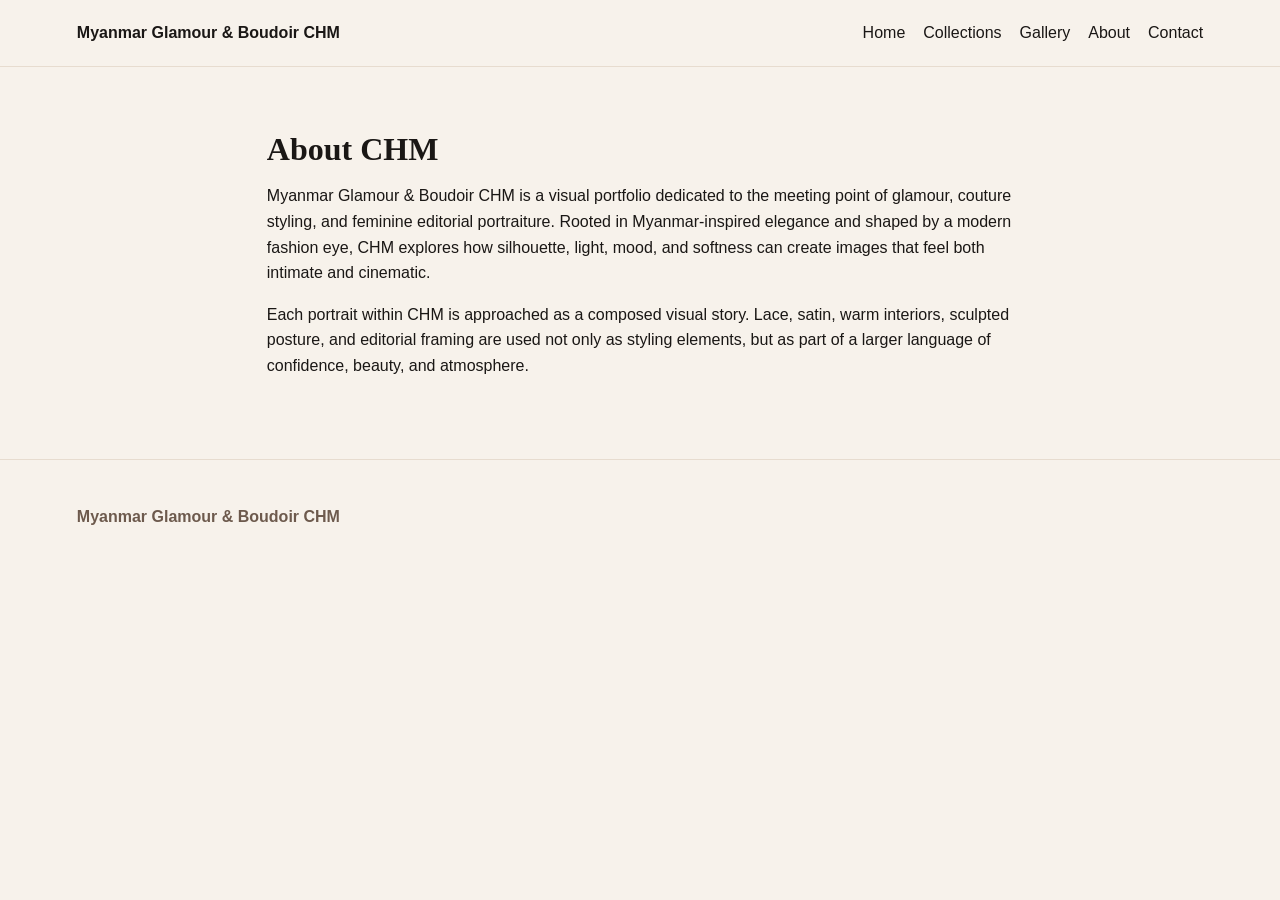
<file: about.html>
<!DOCTYPE html><html lang="en"><head><meta charset="UTF-8"><meta name="viewport" content="width=device-width, initial-scale=1.0"><title>About - CHM</title><link rel="stylesheet" href="styles.css"></head><body>
<header class="site-header"><div class="logo">Myanmar Glamour & Boudoir CHM</div><nav><a href="index.html">Home</a><a href="collections.html">Collections</a><a href="gallery.html">Gallery</a><a href="about.html">About</a><a href="contact.html">Contact</a></nav></header>
<main class="page narrow"><h1>About CHM</h1>
<p>Myanmar Glamour & Boudoir CHM is a visual portfolio dedicated to the meeting point of glamour, couture styling, and feminine editorial portraiture. Rooted in Myanmar-inspired elegance and shaped by a modern fashion eye, CHM explores how silhouette, light, mood, and softness can create images that feel both intimate and cinematic.</p>
<p>Each portrait within CHM is approached as a composed visual story. Lace, satin, warm interiors, sculpted posture, and editorial framing are used not only as styling elements, but as part of a larger language of confidence, beauty, and atmosphere.</p>
</main>
<footer class="site-footer"><p><strong>Myanmar Glamour & Boudoir CHM</strong></p></footer></body></html>
</file>
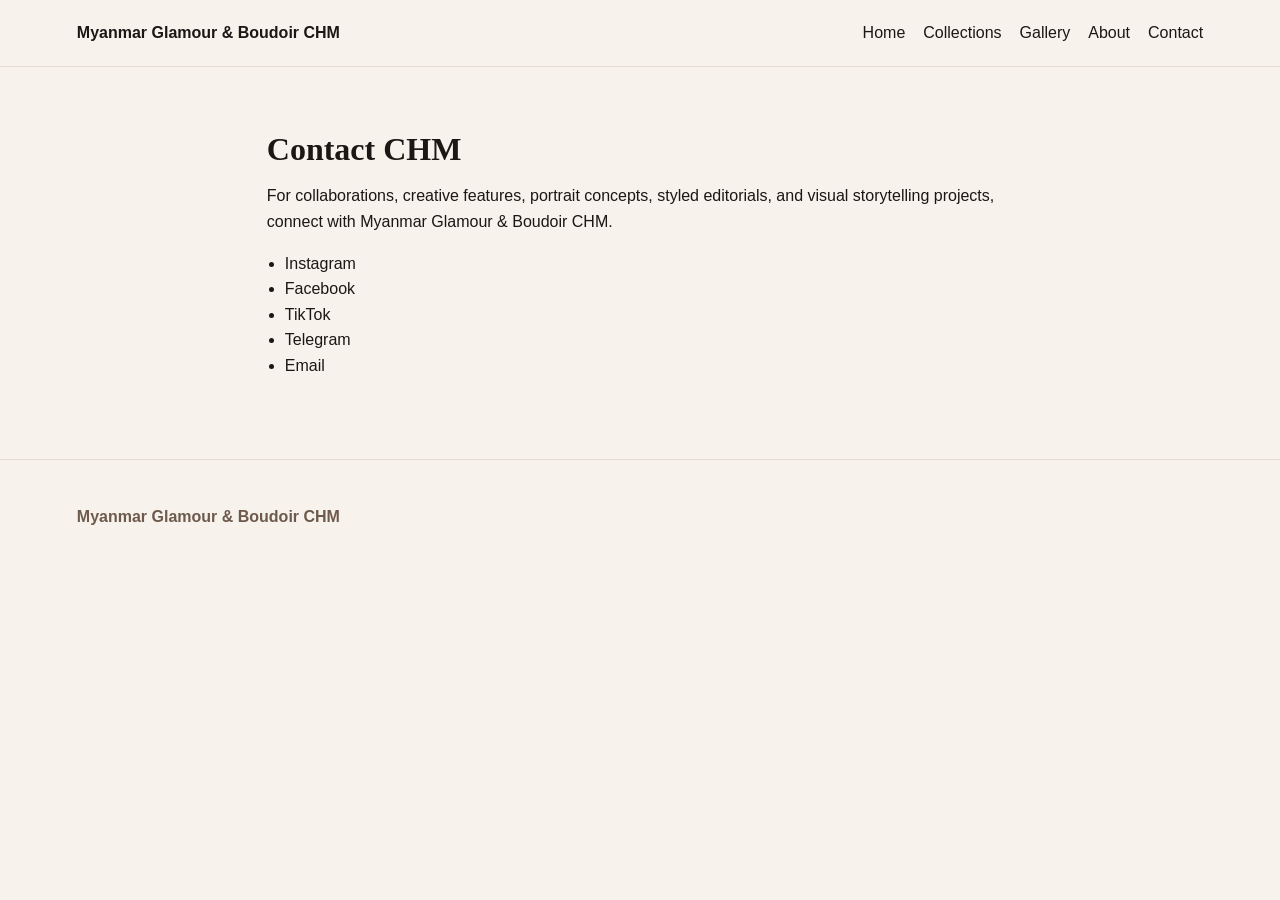
<file: contact.html>
<!DOCTYPE html><html lang="en"><head><meta charset="UTF-8"><meta name="viewport" content="width=device-width, initial-scale=1.0"><title>Contact - CHM</title><link rel="stylesheet" href="styles.css"></head><body>
<header class="site-header"><div class="logo">Myanmar Glamour & Boudoir CHM</div><nav><a href="index.html">Home</a><a href="collections.html">Collections</a><a href="gallery.html">Gallery</a><a href="about.html">About</a><a href="contact.html">Contact</a></nav></header>
<main class="page narrow"><h1>Contact CHM</h1>
<p>For collaborations, creative features, portrait concepts, styled editorials, and visual storytelling projects, connect with Myanmar Glamour & Boudoir CHM.</p>
<ul class="contact-list">
<li>Instagram</li><li>Facebook</li><li>TikTok</li><li>Telegram</li><li>Email</li>
</ul></main>
<footer class="site-footer"><p><strong>Myanmar Glamour & Boudoir CHM</strong></p></footer></body></html>
</file>
<file: styles.css>
:root{
  --bg:#f7f2eb; --text:#1a1715; --muted:#6d5a4d; --gold:#c8a96b; --dark:#111111; --panel:#fffaf4;
}
*{box-sizing:border-box} body{margin:0;font-family:Inter,Arial,sans-serif;background:var(--bg);color:var(--text);line-height:1.6}
h1,h2,h3{font-family:Georgia,'Times New Roman',serif;line-height:1.15;margin:0 0 .6rem}
.site-header{display:flex;justify-content:space-between;align-items:center;padding:20px 6vw;border-bottom:1px solid #e7dccf;position:sticky;top:0;background:rgba(247,242,235,.95);backdrop-filter:blur(8px)}
.logo{font-weight:700}
nav a{margin-left:18px;color:var(--text);text-decoration:none}
.hero{display:grid;grid-template-columns:1.1fr .9fr;gap:40px;padding:70px 6vw;align-items:center}
.hero h1{font-size:3.4rem}
.lead{font-size:1.1rem;color:var(--muted);max-width:760px}
.eyebrow{letter-spacing:.12em;text-transform:uppercase;color:var(--gold);font-size:.85rem}
.buttons{display:flex;gap:14px;margin-top:24px}
.btn{display:inline-block;padding:12px 18px;border:1px solid var(--dark);text-decoration:none;color:var(--text);border-radius:999px}
.btn.primary{background:var(--dark);color:#fff}
.section,.page{padding:64px 6vw}
.alt{background:#efe6db}
.section-copy{max-width:860px;color:var(--muted)}
.grid{display:grid;gap:24px;margin-top:24px}
.grid.two{grid-template-columns:repeat(2,1fr)}
.grid.three{grid-template-columns:repeat(3,1fr)}
.grid.four{grid-template-columns:repeat(4,1fr)}
.card,.collection,.collection-block{background:var(--panel);padding:22px;border:1px solid #eadfce;border-radius:18px}
.placeholder{min-height:220px;border-radius:18px;border:1px dashed #cbb9a3;background:linear-gradient(135deg,#f4e8d9,#ead8c5);display:flex;align-items:center;justify-content:center;color:#7d6756}
.placeholder.tall{min-height:320px}.placeholder.wide{min-height:260px}
.hero-card{min-height:520px}
.collection-block{display:grid;grid-template-columns:1fr 1fr;gap:24px;margin-bottom:24px}
.masonry{columns:3 260px;column-gap:20px}
.masonry .placeholder{break-inside:avoid;margin-bottom:20px;min-height:260px}
.page.narrow{max-width:900px;margin:0 auto}
.site-footer{padding:28px 6vw;border-top:1px solid #e7dccf;color:var(--muted)}
.contact-list{padding-left:18px}
@media (max-width: 900px){
  .hero,
  .grid.two,
  .grid.three,
  .grid.four,
  .collection-block{
    grid-template-columns:1fr;
  }

  .hero h1{
    font-size:2.4rem;
  }

  .site-header{
    flex-direction:column;
    align-items:flex-start;
    gap:12px;
  }

  nav{
    display:flex;
    flex-wrap:wrap;
    gap:10px;
    width:100%;
  }

  nav a{
    margin-left:0;
    font-size:14px;
    padding:8px 10px;
    border:1px solid #e7dccf;
    border-radius:999px;
    background:#fffaf4;
  }
}
.image-card{
  background: var(--panel);
  padding: 0;
  border: 1px solid #eadfce;
  border-radius: 18px;
  overflow: hidden;
}

.image-card img{
  width: 100%;
  height: 100%;
  display: block;
  object-fit: cover;
}

.hero-card.image-card{
  min-height: 520px;
}

.hero-card.image-card img{
  min-height: 520px;
}

.masonry .image-card{
  break-inside: avoid;
  margin-bottom: 20px;
}
/* MOBILE NAV FIX — force nav to show on phones */
@media (max-width: 900px){
  .site-header{
    display:flex !important;
    flex-direction:column !important;
    align-items:flex-start !important;
    gap:12px !important;
  }

  .site-header nav{
    display:flex !important;
    flex-wrap:wrap !important;
    gap:10px !important;
    width:100% !important;
  }

  .site-header nav a{
    display:inline-block !important;
    margin-left:0 !important;
    font-size:14px !important;
    padding:8px 10px !important;
    border:1px solid #e7dccf !important;
    border-radius:999px !important;
    background:#fffaf4 !important;
    text-decoration:none !important;
  }
}
</file>
